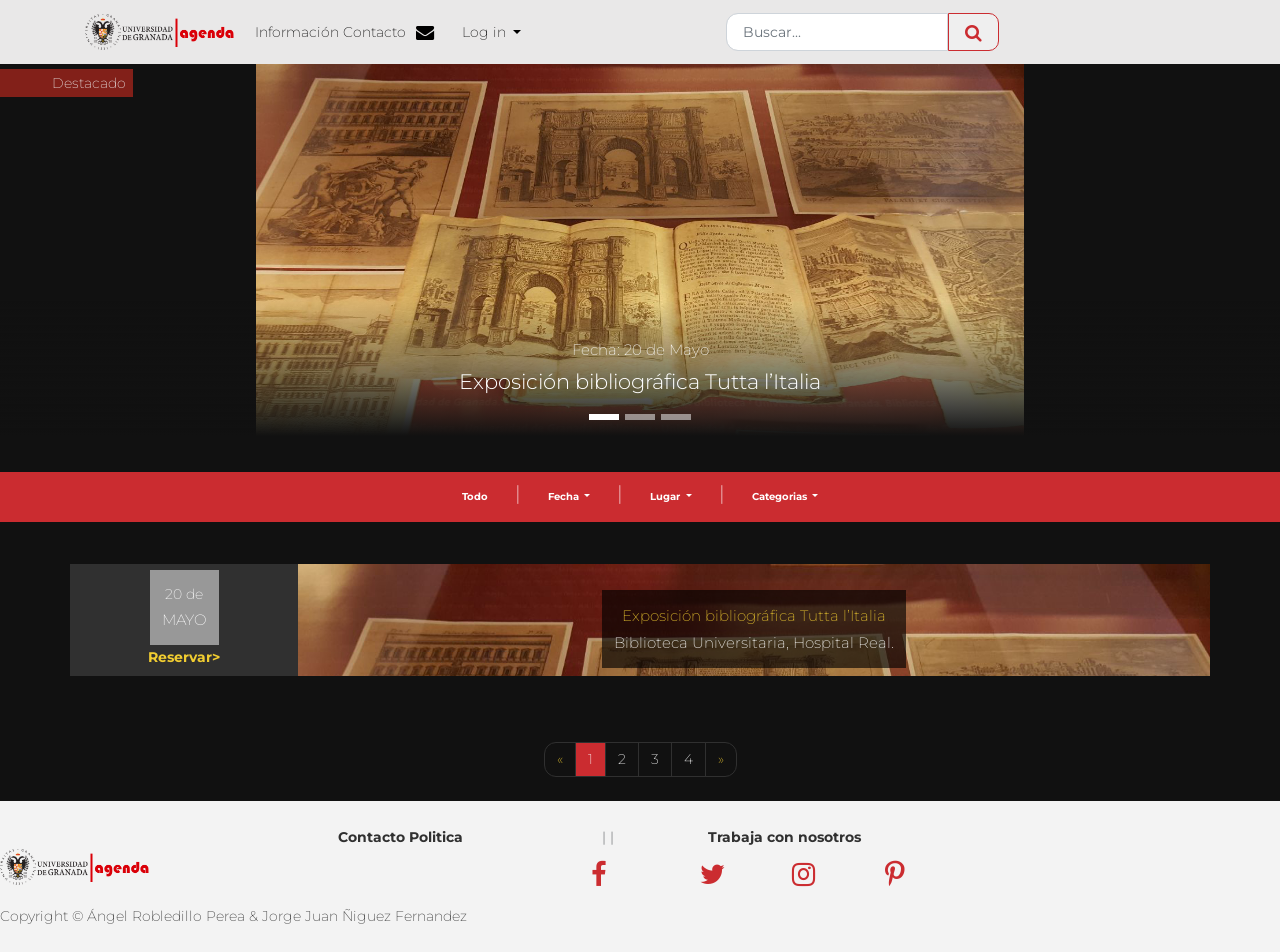
<file: busqueda.html>
<!DOCTYPE html>
<html>

<head>
  <meta charset="utf-8">
  <meta name="viewport" content="width=device-width, initial-scale=1">
  <!-- PAGE settings -->
  <link rel="icon" href="img/logo-ugr.png">
  <title>Agenda UGR</title>
  <meta name="keywords" content="Agenda universidad de granada bootstrap example template">
  <meta name="author" content="Angel">
  <!-- CSS dependencies -->
  <link rel="stylesheet" href="https://cdnjs.cloudflare.com/ajax/libs/font-awesome/4.7.0/css/font-awesome.min.css" type="text/css">
  <link rel="stylesheet" href="theme.css"> </head>

<body>
  <nav class="navbar fixed-top navbar-expand-lg navbar-dark bg-info">
    <div class="container">
      <a class="" href="index.html">
        <img class="img-responsive" alt="UGR" width="150" src="img/agenda_ugr.png"> </a>
      <!--<button class="navbar-toggler navbar-toggler-right collapsed custom-toggler" type="button" data-toggle="collapse" data-target="#navbar2SupportedContent" aria-controls="navbar2SupportedContent" aria-expanded="false" aria-label="Toggle navigation">-->
      <button class="navbar-toggler navbar-toggler-right collapsed custom-toggler" type="button" data-toggle="collapse" data-target="#navbarAgenda">
        <span class="navbar-toggler-icon"></span>
        <span class="mx-1 cerrar">
          <i class="fa d-inline fa-lg fa-times"></i>
        </span>
      </button>
      <div class="collapse navbar-collapse text-center justify-content-between" id="navbarAgenda">
        <ul class="navbar-nav">
          <li class="nav-item">
            <a class="nav-link mx-2" href="#">Información Contacto
              <i class="ml-1 fa d-inline fa-lg fa-envelope"></i>
            </a>
          </li>
          <li class="nav-item dropdown">
            <a class="nav-link dropdown-toggle text-white" href="#" aria-expanded="false" aria-haspopup="true" data-toggle="dropdown" id="loginDropdown"> Log in </a>
            <div class="dropdown-menu">
              <form class="px-4 py-3">
                <div class="form-group">
                  <label for="loginDropdown">Email address</label>
                  <input type="email" class="form-control" id="loginDropdown" placeholder="email@example.com"> </div>
                <div class="form-group">
                  <label for="loginDropdown">Password</label>
                  <input type="password" class="form-control" id="loginDropdown" placeholder="Password"> </div>
                <div class="form-check">
                  <input type="checkbox" class="form-check-input" id="dropdownCheck" value="on">
                  <label class="form-check-label" for="dropdownCheck"> Remember me </label>
                </div>
                <button type="submit" class="btn btn-primary">Sign in</button>
              </form>
              <div class="dropdown-divider"></div>
              <a class="dropdown-item" href="#">New around here? Sign up</a>
              <a class="dropdown-item" href="#">Forgot password?</a>
            </div>
          </li>
        </ul>
        <div class="form-inline">
          <div class="form-group">
            <input class="form-control" type="text" placeholder="Buscar..." style="margin-right: 0px !important; border-bottom-right-radius: 0;
                                                                                     border-top-right-radius: 0;"> </div>
          <a href="busqueda.html">
            <button class="btn my-2 my-sm-0 search" type="submit">
              <i class="fa d-inline fa-lg fa-search"></i>
            </button>
          </a>
        </div>
      </div>
    </div>
  </nav>
  <div class="text-center pt-4 d-block">
    <div class="destacado">
      <p> Destacado </p>
    </div>
    <div data-interval="4000" data-ride="carousel" id="carousel-2" class="carousel slide">
      <ol class="carousel-indicators">
        <li data-target="#carousel-2" data-slide-to="0" class="active">&nbsp;</li>
        <li data-target="#carousel-2" data-slide-to="1">&nbsp;</li>
        <li data-target="#carousel-2" data-slide-to="2">&nbsp;</li>
      </ol>
      <div class="carousel-inner" role="listbox">
        <div class="carousel-item active">
          <img class="imagen-carrusel d-block" src="img/expo_italia2.jpg" data-holder-rendered="true">
          <div class="carousel-caption">
            <spam style="font-size:15px;">Fecha: 20 de Mayo</spam>
            <p class="lead"> Exposición bibliográfica Tutta l’Italia </p>
          </div>
        </div>
        <div class="carousel-item">
          <img class="d-block imagen-carrusel" src="img/auladelmar.jpg" data-holder-rendered="true">
          <div class="carousel-caption">
            <spam style="font-size:15px;">Fecha: 15 de Mayo</spam>
            <p class="lead">Jornadas Ecocampus: Revalorización y limpieza de fondos marinos</p>
          </div>
        </div>
      </div>
    </div>
  </div>
  <div class="m-0 mt-4 bg-primary" style="text-align:center">
    <ul class="filtros list-inline border border-primary">
      <li class="list-inline-item">
        <a class="nav-link text-white" href="index.html">Todo</a>
      </li>
      <spam style="margin:0 auto; vertical-align:center; font-size:20px;">|</spam>
      <li class="list-inline-item dropdown ">
        <a class="nav-link dropdown-toggle text-white" href="#" id="categoriaDropdownMenuLink" data-toggle="dropdown" aria-haspopup="true" aria-expanded="false"> Fecha </a>
        <div class="dropdown-menu text-white" aria-labelledby="categoriaDropdownMenuLink">
          <a class="dropdown-item" href="busqueda.html">Hoy</a>
          <a class="dropdown-item" href="busqueda.html">Esta semana</a>
          <a class="dropdown-item" href="busqueda.html">Este mes</a>
        </div>
      </li>
      <spam style="margin:0 auto; vertical-align:center; font-size:20px;">|</spam>
      <li class="list-inline-item dropdown ">
        <a class="nav-link dropdown-toggle text-white" href="#" id="categoriaDropdownMenuLink" data-toggle="dropdown" aria-haspopup="true" aria-expanded="false"> Lugar </a>
        <div class="dropdown-menu text-white" aria-labelledby="categoriaDropdownMenuLink">
          <a class="dropdown-item" href="busqueda.html">ETSIIT</a>
          <a class="dropdown-item" href="busqueda.html">Facultad de Ciencias</a>
          <a class="dropdown-item" href="busqueda.html">Hospital Real</a>
        </div>
      </li>
      <spam style="margin:0 auto; vertical-align:center; font-size:20px;">|</spam>
      <li class="list-inline-item dropdown ">
        <a class="nav-link dropdown-toggle text-white" href="#" id="categoriaDropdownMenuLink" data-toggle="dropdown" aria-haspopup="true" aria-expanded="false"> Categorias </a>
        <div class="dropdown-menu text-white" aria-labelledby="categoriaDropdownMenuLink">
          <a class="dropdown-item" href="busqueda.html">Teatro</a>
          <a class="dropdown-item" href="busqueda.html">Exposición</a>
          <a class="dropdown-item" href="busqueda.html">Taller</a>
        </div>
      </li>
    </ul>
  </div>
  <div class="p-2">
    <div class="container py-1">
      <div class="row justify-content-md-center my-3">
        <div class="bg-dark p-1" style="width:20%">
          <div class="date ">
            <span class="dia"> 20 de </span>
            <span class="mes"> MAYO </span>
          </div>
          <div class="reserva">
            <a href="evento.html"> Reservar&gt;</a>
          </div>
        </div>
        <div class="bg-primary p-1" style=" background-size: cover; background-image: url(&quot;img/expo_italia2.jpg&quot;); width:80%">
          <div class="informacion" style="background-color: #000000a3;">
            <a href="evento.html"> Exposición bibliográfica Tutta l’Italia </a>
            <span> Biblioteca Universitaria, Hospital Real. </span>
          </div>
        </div>
      </div>
    </div>
  </div>
  <div class="container">
    <div class="row justify-content-md-center my-3">
      <div class="col-12 ">
        <ul class="pagination justify-content-center" style="margin:0 auto;">
          <li class="page-item">
            <a class="page-link" href="#" aria-label="Previous">
              <span aria-hidden="true">«</span>
              <span class="sr-only">Previous</span>
            </a>
          </li>
          <li class="page-item active">
            <a class="page-link text-white" href="#">1</a>
          </li>
          <li class="page-item">
            <a class="page-link text-white" href="#">2</a>
          </li>
          <li class="page-item">
            <a class="page-link text-white" href="#">3</a>
          </li>
          <li class="page-item">
            <a class="page-link text-white" href="#">4</a>
          </li>
          <li class="page-item">
            <a class="page-link" href="#" aria-label="Next">
              <span aria-hidden="true">»</span>
              <span class="sr-only">Next</span>
            </a>
          </li>
        </ul>
      </div>
    </div>
  </div>
  <div class="bg-light py-3">
    <div class="container">
      <div class="row d-flex justify-content-center">
        <div class="col-7">
          <div class="container opciones">
            <div class="row">
              <div class="col-5">
                <a class="text-dark" style="font-weight:bold" href="#">Contacto</a>
                <a class="text-dark" style="font-weight:bold" href="#">Politica</a>
              </div>
              <div class="col-2">
                <span>|</span>
                <span>|</span>
              </div>
              <div class="col-5">
                <a class="text-dark" style="font-weight:bold" href="#">Trabaja con nosotros</a>
              </div>
            </div>
          </div>
        </div>
      </div>
    </div>
    <div class="row d-flex">
      <div class="col-5">
        <a class="" href="#">
          <img class="img-responsive" alt="UGR" width="150" src="img/agenda_ugr.png"> </a>
      </div>
      <div class="col-5">
        <div class="row text-center mt-2">
          <div class="col-2 col-3">
            <a href="#" target="_blank">
              <i class="fa fa-facebook text-primary fa-2x"></i>
            </a>
          </div>
          <div class="col-md-2 col-3">
            <a href="#" target="_blank">
              <i class="fa fa-twitter text-primary fa-2x"></i>
            </a>
          </div>
          <div class="col-md-2 col-3">
            <a href="#" target="_blank">
              <i class="fa fa-instagram text-primary fa-2x"></i>
            </a>
          </div>
          <div class="col-md-2 col-3">
            <a href="#" target="_blank">
              <i class="fa text-primary fa-2x fa-pinterest-p"></i>
            </a>
          </div>
        </div>
      </div>
    </div>
    <div class="row ">
      <div class="col-12">
        <p class="text-dark mt-2 mb-0">Copyright © Ángel Robledillo Perea &amp; Jorge Juan Ñiguez Fernandez</p>
      </div>
    </div>
  </div>
  <script src="https://code.jquery.com/jquery-3.2.1.slim.min.js" integrity="sha384-KJ3o2DKtIkvYIK3UENzmM7KCkRr/rE9/Qpg6aAZGJwFDMVNA/GpGFF93hXpG5KkN" crossorigin="anonymous"></script>
  <script src="https://cdnjs.cloudflare.com/ajax/libs/popper.js/1.12.9/umd/popper.min.js" integrity="sha384-ApNbgh9B+Y1QKtv3Rn7W3mgPxhU9K/ScQsAP7hUibX39j7fakFPskvXusvfa0b4Q" crossorigin="anonymous"></script>
  <script src="https://maxcdn.bootstrapcdn.com/bootstrap/4.0.0/js/bootstrap.min.js" integrity="sha384-JZR6Spejh4U02d8jOt6vLEHfe/JQGiRRSQQxSfFWpi1MquVdAyjUar5+76PVCmYl" crossorigin="anonymous"></script>
</body>

</html>
</file>
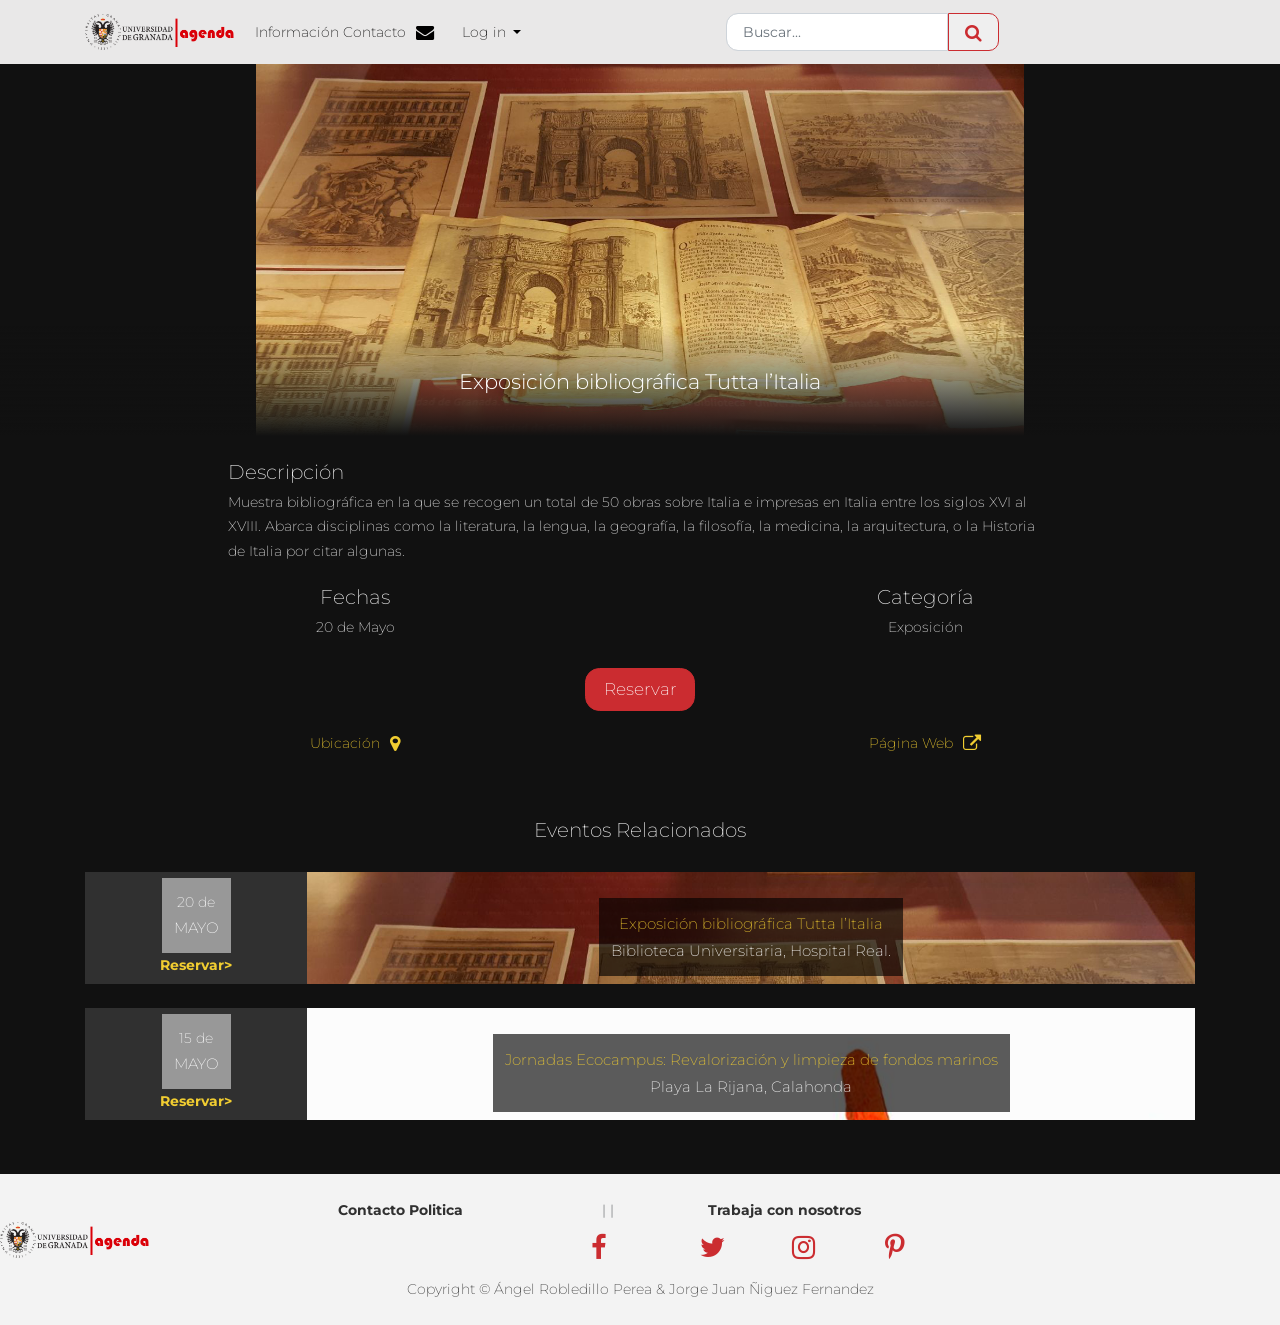
<file: evento.html>
<!DOCTYPE html>
<html>

<head>
  <meta charset="utf-8">
  <meta name="viewport" content="width=device-width, initial-scale=1">
  <!-- PAGE settings -->
  <link rel="icon" href="img/logo-ugr.png">
  <title>Agenda UGR</title>
  <meta name="keywords" content="Agenda universidad de granada bootstrap example template">
  <meta name="author" content="Angel">
  <!-- CSS dependencies -->
  <link rel="stylesheet" href="https://cdnjs.cloudflare.com/ajax/libs/font-awesome/4.7.0/css/font-awesome.min.css" type="text/css">
  <link rel="stylesheet" href="theme.css"> </head>

<body>
  <nav class="navbar fixed-top navbar-expand-lg navbar-dark bg-info">
    <div class="container">
      <a class="" href="index.html">
        <img class="img-responsive" alt="UGR" width="150" src="img/agenda_ugr.png"> </a>
      <!--<button class="navbar-toggler navbar-toggler-right collapsed custom-toggler" type="button" data-toggle="collapse" data-target="#navbar2SupportedContent" aria-controls="navbar2SupportedContent" aria-expanded="false" aria-label="Toggle navigation">-->
      <button class="navbar-toggler navbar-toggler-right collapsed custom-toggler" type="button" data-toggle="collapse" data-target="#navbarAgenda">
        <span class="navbar-toggler-icon"></span>
        <span class="mx-1 cerrar">
          <i class="fa d-inline fa-lg fa-times"></i>
        </span>
      </button>
      <div class="collapse navbar-collapse text-center justify-content-between" id="navbarAgenda">
        <ul class="navbar-nav">
          <li class="nav-item">
            <a class="nav-link mx-2" href="#">Información Contacto
              <i class="ml-1 fa d-inline fa-lg fa-envelope"></i>
            </a>
          </li>
          <li class="nav-item dropdown">
            <a class="nav-link dropdown-toggle text-white" href="#" aria-expanded="false" aria-haspopup="true" data-toggle="dropdown" id="loginDropdown"> Log in </a>
            <div class="dropdown-menu">
              <form class="px-4 py-3">
                <div class="form-group">
                  <label for="loginDropdown">Email address</label>
                  <input type="email" class="form-control" id="loginDropdown" placeholder="email@example.com"> </div>
                <div class="form-group">
                  <label for="loginDropdown">Password</label>
                  <input type="password" class="form-control" id="loginDropdown" placeholder="Password"> </div>
                <div class="form-check">
                  <input type="checkbox" class="form-check-input" id="dropdownCheck" value="on">
                  <label class="form-check-label" for="dropdownCheck"> Remember me </label>
                </div>
                <button type="submit" class="btn btn-primary">Sign in</button>
              </form>
              <div class="dropdown-divider"></div>
              <a class="dropdown-item" href="#">New around here? Sign up</a>
              <a class="dropdown-item" href="#">Forgot password?</a>
            </div>
          </li>
        </ul>
        <div class="form-inline">
          <div class="form-group">
            <input class="form-control" type="text" placeholder="Buscar..." style="margin-right: 0px !important; border-bottom-right-radius: 0;
                                                                                     border-top-right-radius: 0;"> </div>
          <a href="busqueda.html">
            <button class="btn my-2 my-sm-0 search" type="submit">
              <i class="fa d-inline fa-lg fa-search"></i>
            </button>
          </a>
        </div>
      </div>
    </div>
  </nav>
  <div class="text-center pt-4 d-block">
    <div data-ride="carousel" id="carousel-2" class="carousel slide">
      <div class="carousel-inner" role="listbox">
        <div class="carousel-item active">
          <img class="imagen-carrusel d-block" src="img/expo_italia2.jpg" data-holder-rendered="true">
          <div class="carousel-caption">
            <p class="lead"> Exposición bibliográfica Tutta l’Italia </p>
          </div>
        </div>
      </div>
    </div>
  </div>
  <div class="p-2">
    <div class="container py-1">
      <div class="row justify-content-center">
        <div class="col-9 justify-content-center">
          <span style="font-size:20px;">Descripción</span>
          <p> Muestra bibliográfica en la que se recogen un total de 50 obras sobre Italia e impresas en Italia entre los siglos XVI al XVIII. Abarca disciplinas como la literatura, la lengua, la geografía, la filosofía, la medicina, la arquitectura, o la
            Historia de Italia por citar algunas. </p>
        </div>
      </div>
      <div class="row">
        <div class="col-6 justify-content-center" style="white-space: wrap; text-align:center;">
          <span style="font-size:20px;">Fechas</span>
          <p> 20 de Mayo </p>
        </div>
        <div class="col-6 justify-content-center" style="white-space: wrap; text-align:center;">
          <span style="font-size:20px;">Categoría</span>
          <p> Exposición </p>
        </div>
      </div>
      <div class="row justify-content-center">
        <a class="btn btn-lg btn-primary m-2" href="evento.html">Reservar</a>
      </div>
      <div class="row">
        <div class="col-6 justify-content-center" style="white-space: wrap; text-align:center;">
          <a class="nav-link mx-2" href="#"> Ubicación
            <i class="ml-1 fa d-inline fa-lg fa-map-marker"></i>
          </a>
        </div>
        <div class="col-6 justify-content-center" style="white-space: wrap; text-align:center;">
          <a class="nav-link mx-2" href="#"> Página Web
            <i class="ml-1 fa d-inline fa-lg fa-external-link"></i>
          </a>
        </div>
      </div>
    </div>
  </div>
  <div class="p-2">
    <div class="container py-1">
      <div class="row justify-content-center">
        <div class="col-12 my-2" style="text-align:center">
          <span style="font-size:20px;">Eventos Relacionados</span>
          <div class="container">
            <div class="row justify-content-md-center my-3">
              <div class="bg-dark p-1" style="width:20%">
                <div class="date ">
                  <span class="dia"> 20 de </span>
                  <span class="mes"> MAYO </span>
                </div>
                <div class="reserva">
                  <a href="evento.html"> Reservar&gt;</a>
                </div>
              </div>
              <div class="bg-primary p-1" style=" background-size: cover; background-image: url(&quot;img/expo_italia2.jpg&quot;); width:80%">
                <div class="informacion" style="background-color: #000000a3;">
                  <a href="evento.html"> Exposición bibliográfica Tutta l’Italia </a>
                  <span> Biblioteca Universitaria, Hospital Real. </span>
                </div>
              </div>
            </div>
            <div class="row justify-content-md-center my-3">
              <div class="bg-dark p-1" style="width:20%">
                <div class="date ">
                  <span class="dia"> 15 de </span>
                  <span class="mes"> MAYO </span>
                </div>
                <div class="reserva">
                  <a href="evento.html"> Reservar&gt;</a>
                </div>
              </div>
              <div class="bg-primary p-1" style=" background-size: cover; background-image: url(&quot;img/auladelmar.jpg&quot;); width:80%">
                <div class="informacion" style="background-color: #000000a3;">
                  <a href="evento.html"> Jornadas Ecocampus: Revalorización y limpieza de fondos marinos </a>
                  <span> Playa La Rijana, Calahonda </span>
                </div>
              </div>
            </div>
          </div>
        </div>
      </div>
    </div>
  </div>
  <div class="bg-light py-3">
    <div class="container">
      <div class="row d-flex justify-content-center">
        <div class="col-7">
          <div class="container opciones">
            <div class="row">
              <div class="col-5">
                <a class="text-dark" style="font-weight:bold" href="#">Contacto</a>
                <a class="text-dark" style="font-weight:bold" href="#">Politica</a>
              </div>
              <div class="col-2">
                <span>|</span>
                <span>|</span>
              </div>
              <div class="col-5">
                <a class="text-dark" style="font-weight:bold" href="#">Trabaja con nosotros</a>
              </div>
            </div>
          </div>
        </div>
      </div>
    </div>
    <div class="row d-flex">
      <div class="col-5">
        <a class="" href="#">
          <img class="img-responsive" alt="UGR" width="150" src="img/agenda_ugr.png"> </a>
      </div>
      <div class="col-5">
        <div class="row text-center mt-2">
          <div class="col-2 col-3">
            <a href="#" target="_blank">
              <i class="fa fa-facebook text-primary fa-2x"></i>
            </a>
          </div>
          <div class="col-md-2 col-3">
            <a href="#" target="_blank">
              <i class="fa fa-twitter text-primary fa-2x"></i>
            </a>
          </div>
          <div class="col-md-2 col-3">
            <a href="#" target="_blank">
              <i class="fa fa-instagram text-primary fa-2x"></i>
            </a>
          </div>
          <div class="col-md-2 col-3">
            <a href="#" target="_blank">
              <i class="fa text-primary fa-2x fa-pinterest-p"></i>
            </a>
          </div>
        </div>
      </div>
    </div>
    <div class="row ">
      <div class="col-12" style="text-align:center;">
        <p class="text-dark mt-2 mb-0">Copyright © Ángel Robledillo Perea &amp; Jorge Juan Ñiguez Fernandez</p>
      </div>
    </div>
  </div>
  <script src="https://code.jquery.com/jquery-3.2.1.slim.min.js" integrity="sha384-KJ3o2DKtIkvYIK3UENzmM7KCkRr/rE9/Qpg6aAZGJwFDMVNA/GpGFF93hXpG5KkN" crossorigin="anonymous"></script>
  <script src="https://cdnjs.cloudflare.com/ajax/libs/popper.js/1.12.9/umd/popper.min.js" integrity="sha384-ApNbgh9B+Y1QKtv3Rn7W3mgPxhU9K/ScQsAP7hUibX39j7fakFPskvXusvfa0b4Q" crossorigin="anonymous"></script>
  <script src="https://maxcdn.bootstrapcdn.com/bootstrap/4.0.0/js/bootstrap.min.js" integrity="sha384-JZR6Spejh4U02d8jOt6vLEHfe/JQGiRRSQQxSfFWpi1MquVdAyjUar5+76PVCmYl" crossorigin="anonymous"></script>
</body>

</html>
</file>
